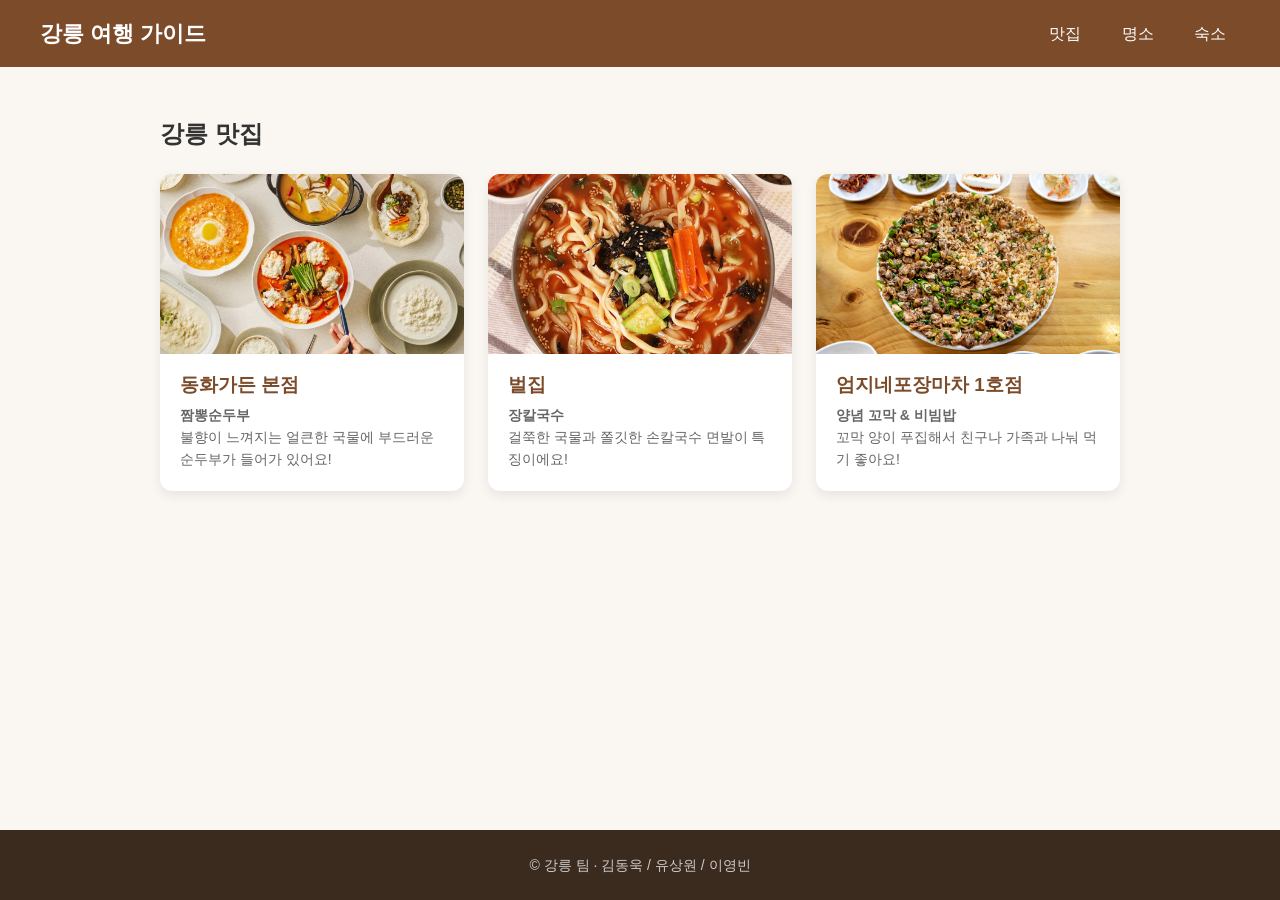
<file: food.html>
<!DOCTYPE html>
<html lang="en">
<head>
    <meta charset="UTF-8">
    <meta name="viewport" content="width=device-width, initial-scale=1.0">
    <title>Document</title>
    <link rel="stylesheet" href="./css/style.css">
</head>
<body>
    <header>
    <h1><a href="index.html">강릉 여행 가이드</a></h1>
    <nav>
      <a href="food.html">맛집</a>
      <a href="place.html">명소</a>
      <a href="stay.html">숙소</a>
    </nav>
  </header>

  <main>
    <h2 class="section-title">강릉 맛집</h2>
    <ul class="cards">
      <li class="card">
        <a href="food.html">
          <img src="img/foo-1.jpg" alt="강릉 맛집">
          <div class="card-body">
            <h3>동화가든 본점</h3>
            <p><strong>짬뽕순두부</strong><br>불향이 느껴지는 얼큰한 국물에 부드러운 순두부가 들어가 있어요!</p>
          </div>
        </a>
      </li>

      <li class="card">
        <a href="food.html">
          <img src="img/food-2.jpg" alt="강릉 맛집">
          <div class="card-body">
            <h3>벌집</h3>
            <p><strong>장칼국수</strong><br>걸쭉한 국물과 쫄깃한 손칼국수 면발이 특징이에요!</p>
          </div>
        </a>
      </li>

      <li class="card">
        <a href="food.html">
          <img src="img/food-3.jpg" alt="강릉 맛집">
          <div class="card-body">
            <h3>엄지네포장마차 1호점</h3>
            <p><strong>양념 꼬막 & 비빔밥</strong><br>꼬막 양이 푸집해서 친구나 가족과 나눠 먹기 좋아요!</p>
          </div>
        </a>
      </li>
    </ul>
  </main>


  <footer>© 강릉 팀 · 김동욱 / 유상원 / 이영빈</footer>
</body>
</html>
</file>
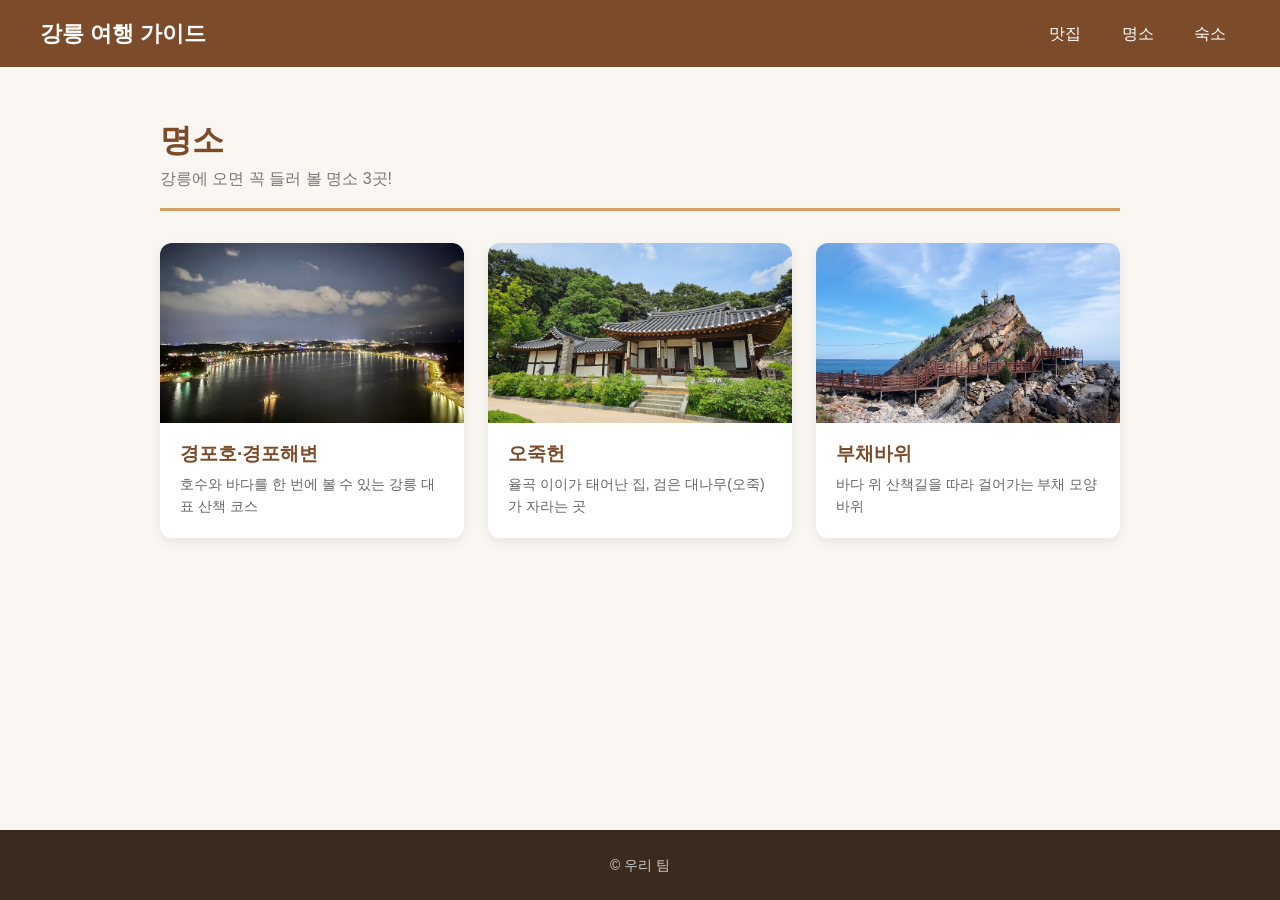
<file: place.html>
<!DOCTYPE html>
<html lang="ko">
<head>
  <meta charset="UTF-8">
  <title>강릉 여행 가이드</title>
  <link rel="stylesheet" href="css/style.css">
  <link rel="stylesheet" href="css/place.css">
</head>
<body>
  <header>
    <h1><a href="index.html">강릉 여행 가이드</a></h1>
    <nav>
      <a href="food.html">맛집</a>
      <a href="place.html">명소</a>
      <a href="stay.html">숙소</a>
    </nav>
  </header>


  <main>
    <div class="page-title">
      <h2>명소</h2>
      <p>강릉에 오면 꼭 들러 볼 명소 3곳!</p>
    </div>
    <ul class="cards">
      <li class="card">
        <img src="img-place/gyeongpo.jpg" alt="경포호와 경포해변">
        <div class="card-body">
          <h3>경포호·경포해변</h3>
          <p>호수와 바다를 한 번에 볼 수 있는 강릉 대표 산책 코스</p>
        </div>
      </li>
      <li class="card">
        <img src="img-place/ojukheon.jpg" alt="오죽헌">
        <div class="card-body">
          <h3>오죽헌</h3>
          <p>율곡 이이가 태어난 집, 검은 대나무(오죽)가 자라는 곳</p>
        </div>
      </li>
      <li class="card">
        <img src="img-place/buchae.jpg" alt="부채바위와 바다 산책로">
        <div class="card-body">
          <h3>부채바위</h3>
          <p>바다 위 산책길을 따라 걸어가는 부채 모양 바위</p>
        </div>
      </li>
    </ul>
  </main>
  <footer>© 우리 팀</footer>
</body>
</html>
</file>
<file: css/style.css>
/* ===== 기본 ===== */
* { margin: 0; padding: 0; box-sizing: border-box; }
body {
  display: flex;
  flex-direction: column;
  min-height: 100vh;          /* 내용이 짧아도 footer는 맨 아래 */
  font-family: sans-serif;
  line-height: 1.6;
  color: #333;
  background: #faf7f2;
}
a { color: inherit; text-decoration: none; }
ul { list-style: none; }
img { display: block; max-width: 100%; }

/* ===== header (모든 페이지 공통) ===== */
header {
  position: sticky;
  top: 0;
  z-index: 10;
  display: flex;
  justify-content: space-between;
  align-items: center;
  padding: 16px 40px;
  background: #7b4b2a;
  color: #fff;
}
header h1 { font-size: 22px; }
nav a {
  margin-left: 8px;
  padding: 6px 14px;
  border-radius: 20px;
}
nav a:hover { background: rgba(255, 255, 255, 0.2); }
nav a.active { background: #fff; color: #7b4b2a; font-weight: bold; }

/* ===== 첫 화면 hero (index) ===== */
.hero {
  height: 360px;
  display: flex;
  flex-direction: column;
  justify-content: center;
  align-items: center;
  text-align: center;
  color: #fff;
  background: linear-gradient(rgba(0, 0, 0, 0.35), rgba(0, 0, 0, 0.35)),
              url(../img/hero.jpg) center / cover;
}
.hero h2 { font-size: 40px; margin-bottom: 8px; }

/* ===== 본문 ===== */
main { flex: 1; width: 100%; max-width: 1000px; margin: 48px auto; padding: 0 20px; }
.section-title { margin-bottom: 20px; }

/* 서브 페이지 제목 영역 */
.page-title {
  margin-bottom: 32px;
  padding-bottom: 16px;
  border-bottom: 3px solid #d9a066;
}
.page-title h2 { font-size: 32px; color: #7b4b2a; }
.page-title p { color: #777; }

/* ===== 카드 3칸 ===== */
.cards {
  display: grid;
  grid-template-columns: repeat(3, 1fr);
  gap: 24px;
}
.card {
  background: #fff;
  border-radius: 12px;
  overflow: hidden;
  box-shadow: 0 4px 12px rgba(0, 0, 0, 0.08);
  transition: transform 0.2s, box-shadow 0.2s;
}
.card:hover {
  transform: translateY(-6px);
  box-shadow: 0 10px 20px rgba(0, 0, 0, 0.15);
}
.card img { width: 100%; height: 180px; object-fit: cover; }
.card-body { padding: 16px 20px 20px; }
.card-body h3 { margin-bottom: 4px; color: #7b4b2a; }
.card-body p { font-size: 14px; color: #666; }

/* ===== footer ===== */
footer {
  margin-top: 60px;
  padding: 24px;
  text-align: center;
  font-size: 14px;
  color: #ccc;
  background: #3b2a1e;
}

/* ===== 태블릿·모바일 ===== */
@media (max-width: 768px) {
  header { flex-direction: column; gap: 8px; padding: 12px 20px; }
  nav a { margin: 0 4px; }
  .hero { height: 260px; }
  .hero h2 { font-size: 28px; }
  .cards { grid-template-columns: 1fr; }
}
</file>
<file: css/place.css>
/* ===== 기본 ===== */
* { margin: 0; padding: 0; box-sizing: border-box; }
body {
  display: flex;
  flex-direction: column;
  min-height: 100vh;          /* 내용이 짧아도 footer는 맨 아래 */
  font-family: sans-serif;
  line-height: 1.6;
  color: #333;
  background: #faf7f2;
}
a { color: inherit; text-decoration: none; }
ul { list-style: none; }
img { display: block; max-width: 100%; }

/* ===== header (모든 페이지 공통) ===== */
header {
  position: sticky;
  top: 0;
  z-index: 10;
  display: flex;
  justify-content: space-between;
  align-items: center;
  padding: 16px 40px;
  background: #7b4b2a;
  color: #fff;
}
header h1 { font-size: 22px; }
nav a {
  margin-left: 8px;
  padding: 6px 14px;
  border-radius: 20px;
}
nav a:hover { background: rgba(255, 255, 255, 0.2); }
nav a.active { background: #fff; color: #7b4b2a; font-weight: bold; }

/* ===== 첫 화면 hero (index) ===== */
.hero {
  height: 360px;
  display: flex;
  flex-direction: column;
  justify-content: center;
  align-items: center;
  text-align: center;
  color: #fff;
  background: linear-gradient(rgba(0, 0, 0, 0.35), rgba(0, 0, 0, 0.35)),
              url(../img/hero.jpg) center / cover;
}
.hero h2 { font-size: 40px; margin-bottom: 8px; }

/* ===== 본문 ===== */
main { flex: 1; width: 100%; max-width: 1000px; margin: 48px auto; padding: 0 20px; }
.section-title { margin-bottom: 20px; }

/* 서브 페이지 제목 영역 */
.page-title {
  margin-bottom: 32px;
  padding-bottom: 16px;
  border-bottom: 3px solid #d9a066;
}
.page-title h2 { font-size: 32px; color: #7b4b2a; }
.page-title p { color: #777; }

/* ===== 카드 3칸 ===== */
.cards {
  display: grid;
  grid-template-columns: repeat(3, 1fr);
  gap: 24px;
}
.card {
  background: #fff;
  border-radius: 12px;
  overflow: hidden;
  box-shadow: 0 4px 12px rgba(0, 0, 0, 0.08);
  transition: transform 0.2s, box-shadow 0.2s;
}
.card:hover {
  transform: translateY(-6px);
  box-shadow: 0 10px 20px rgba(0, 0, 0, 0.15);
}
.card img { width: 100%; height: 180px; object-fit: cover; }
.card-body { padding: 16px 20px 20px; }
.card-body h3 { margin-bottom: 4px; color: #7b4b2a; }
.card-body p { font-size: 14px; color: #666; }

/* ===== footer ===== */
footer {
  margin-top: 60px;
  padding: 24px;
  text-align: center;
  font-size: 14px;
  color: #ccc;
  background: #3b2a1e;
}

/* ===== 태블릿·모바일 ===== */
@media (max-width: 768px) {
  header { flex-direction: column; gap: 8px; padding: 12px 20px; }
  nav a { margin: 0 4px; }
  .hero { height: 260px; }
  .hero h2 { font-size: 28px; }
  .cards { grid-template-columns: 1fr; }
}
</file>
